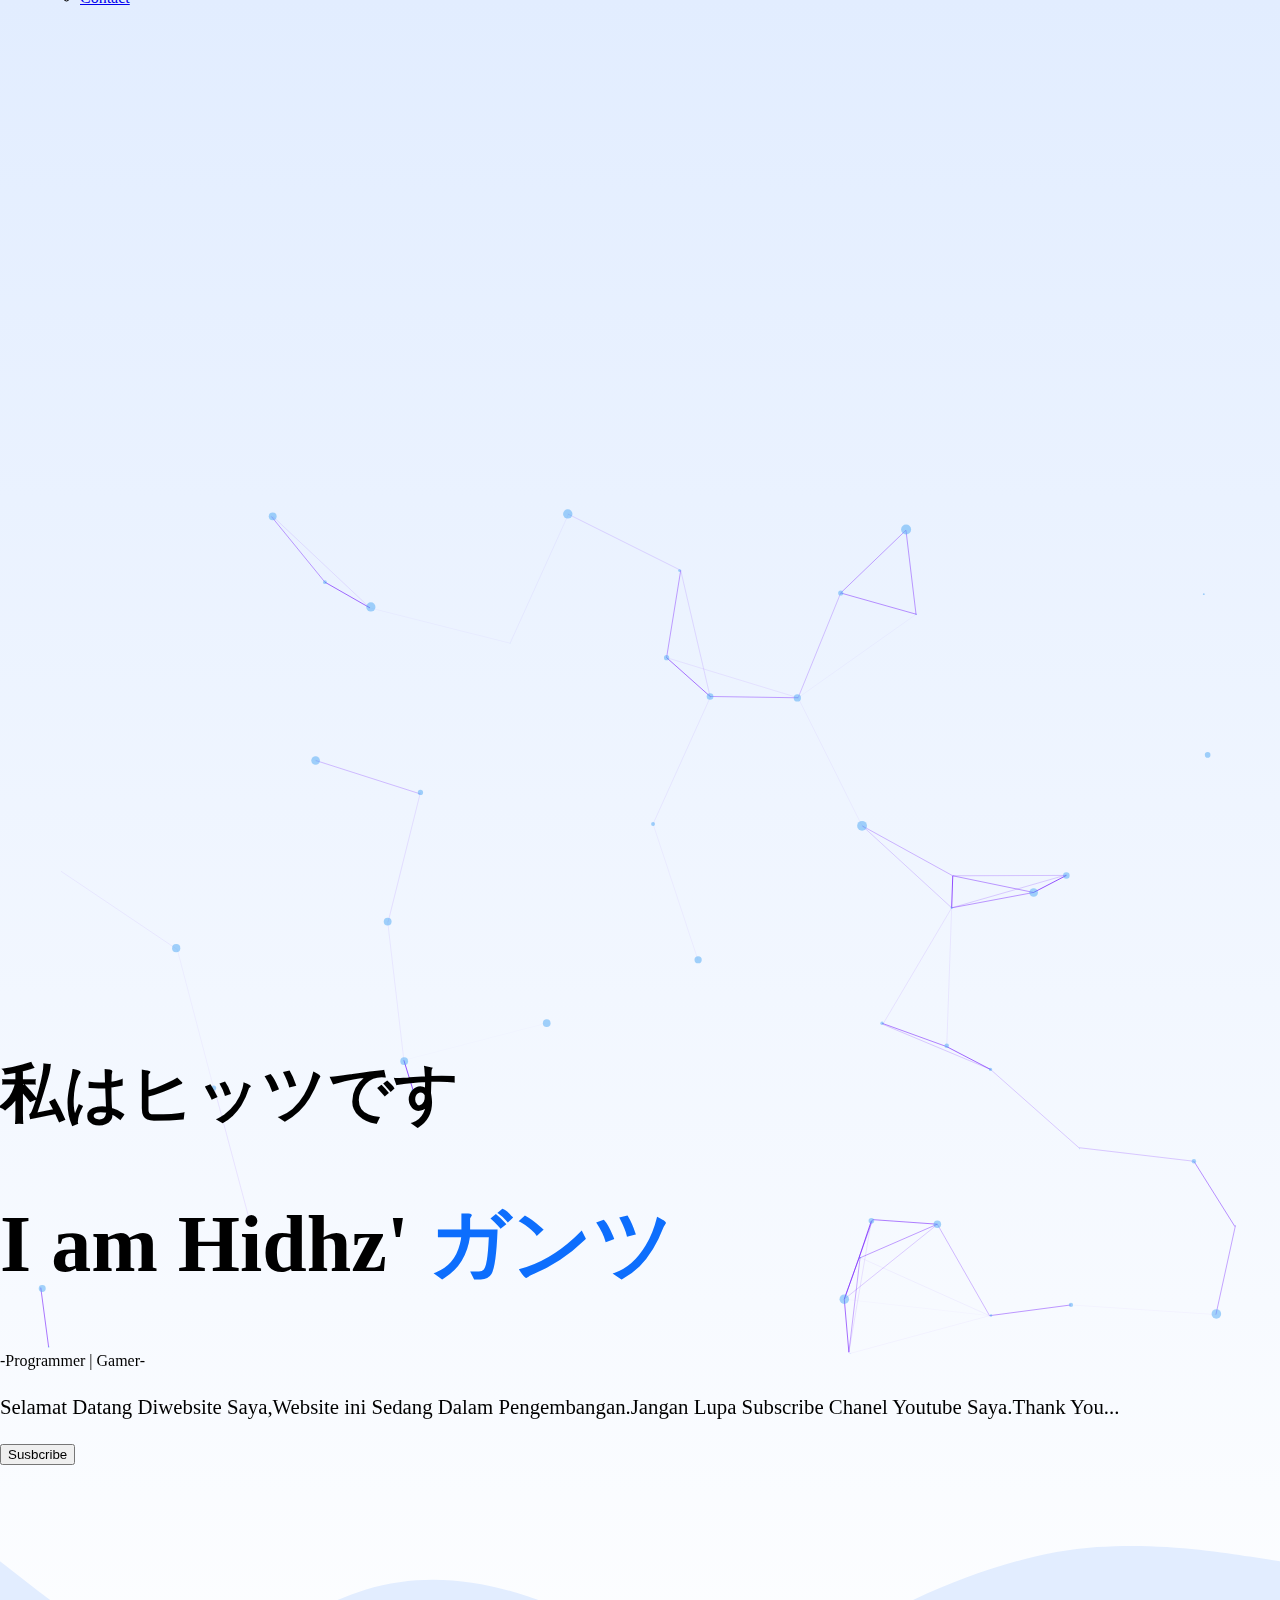
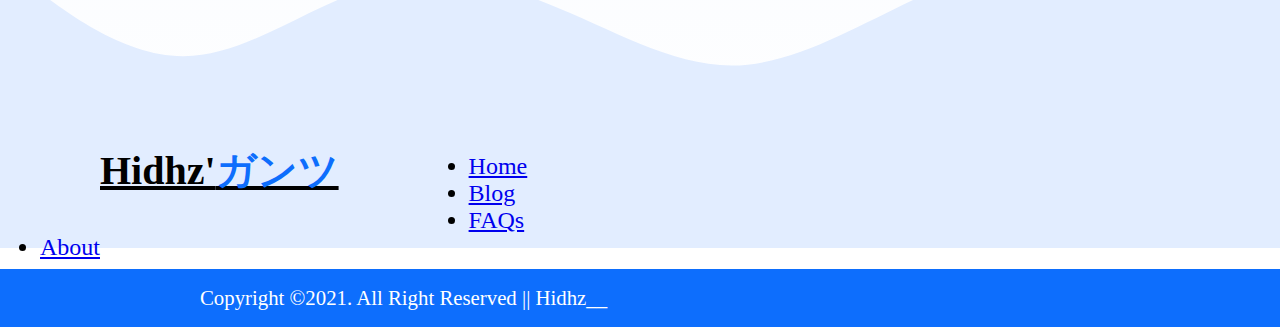
<file: index.html>
<!DOCTYPE html>
<html lang="en">
<head>
    <meta charset="UTF-8">
    <meta name="viewport" content="width=device-width, initial-scale=1.0">
    <meta http-equiv="X-UA-Compatible" content="ie=edge">
    <title>Home</title>
    <!-- Css Bootstrap -->
    <link href="https://cdn.jsdelivr.net/npm/bootstrap@5.1.3/dist/css/bootstrap.min.css" rel="stylesheet" integrity="sha384-1BmE4kWBq78iYhFldvKuhfTAU6auU8tT94WrHftjDbrCEXSU1oBoqyl2QvZ6jIW3" crossorigin="anonymous">
    
    <!--  FontAwesome -->
    <link rel="stylesheet" href="https://pro.fontawesome.com/releases/v5.10.0/css/all.css" integrity="sha384-AYmEC3Yw5cVb3ZcuHtOA93w35dYTsvhLPVnYs9eStHfGJvOvKxVfELGroGkvsg+p" crossorigin="anonymous"/>

    <!-- MyCss -->
    <link rel="stylesheet" href="style.css" type="text/css"/>
</head>
<body>
    <!-- Navbar -->
    <div id="particles-js">
    <nav class="navbar navbar-light fixed-top" id="myNavBarS">
      <div class="container-fluid">
        <a class="navbar-brand" id="name1" href="#">Hidhz'<span id="name2">ガンツ</span></a>
        <button class="navbar-toggler" type="button" data-bs-toggle="offcanvas" data-bs-target="#offcanvasNavbar" aria-controls="offcanvasNavbar">
          <span class="navbar-toggler-icon"></span>
        </button>
        <div class="offcanvas offcanvas-end" tabindex="-1" id="offcanvasNavbar" aria-labelledby="offcanvasNavbarLabel">
          <div class="offcanvas-header">
            <h5 class="offcanvas-title" id="offcanvasNavbarLabel">Hidhz'ガンツ</h5>
            <button type="button" class="btn-close text-reset" data-bs-dismiss="offcanvas" aria-label="Close"></button>
          </div>
          <div class="offcanvas-body">
            <ul class="navbar-nav justify-content-end flex-grow-1 pe-3">
              <li class="nav-item">
                <a class="nav-link active" aria-current="page" href="/">Home</a>
              </li>
              <li class="nav-item">
                <a class="nav-link" href="blog/blog.html">Blog</a>
              </li>
              <li class="nav-item dropdown">
                <a class="nav-link dropdown-toggle" href="#" id="offcanvasNavbarDropdown" role="button" data-bs-toggle="dropdown" aria-expanded="false">
                  Other
                </a>
                <ul class="dropdown-menu" aria-labelledby="offcanvasNavbarDropdown">
                  <li><a class="dropdown-item" href="#">About</a></li>
                  <li><a class="dropdown-item" href="#">Contact</a></li>
                </ul>
              </li>
            </ul>
          </div>
        </div>
      </div>
    </nav>
    <!-- Akhir Navbar -->
    
    <!-- Jumbotron -->
    <div class="jumbotron jumbotron-fluid text-center">
        <div class="container">
            <h1 class="display-4 text-bold" id="teksJepang">私はヒッツです</h1>
            <h1 class="display-4" id="teksName">I am 
                <span id="teksHidhz">Hidhz'</span>
                <span id="teksName3">ガンツ</span>
            </h1>
            <p class="lead" id="epep"> -Programmer | Gamer- </p>
            <p class="lead" id="teksJumbotron">Selamat Datang Diwebsite Saya,Website ini Sedang Dalam Pengembangan.Jangan Lupa Subscribe Chanel Youtube Saya.Thank You...</p>
            <a href="https://youtube.com/channel/UCMJ9Qg58jw3lb-JqBl5v3pQ">
                <button class="btn btn-outline-danger" type="button">Susbcribe</button>
            </a>
        </div>
    </div> 
    </div>
    <!-- Akhir Jumbotron -->

<br><br><br><br><br><br><br><br><br><br><br><br><br><br><br><br><br><br><br><br><br><br><br><br><br><br><br><br><br><br><br><br>


    <!-- Footer -->
    <footer>
        <div class="gelombang">
          <svg xmlns="http://www.w3.org/2000/svg" viewBox="0 0 1440 320"><path fill="#e2edff" fill-opacity="1" d="M0,96L34.3,122.7C68.6,149,137,203,206,202.7C274.3,203,343,149,411,128C480,107,549,117,617,144C685.7,171,754,213,823,213.3C891.4,213,960,171,1029,138.7C1097.1,107,1166,85,1234,80C1302.9,75,1371,85,1406,90.7L1440,96L1440,320L1405.7,320C1371.4,320,1303,320,1234,320C1165.7,320,1097,320,1029,320C960,320,891,320,823,320C754.3,320,686,320,617,320C548.6,320,480,320,411,320C342.9,320,274,320,206,320C137.1,320,69,320,34,320L0,320Z"></path></svg>
        </div>
       
          <div id="bgFooter">
            <a href="#" class="nav-link" id="link-nama">Hidhz'<span id="link-nama2">ガンツ</span></a>
            <ul class="nav" id="navFooter">
                <li class="nav-item"><a href="#" class="nav-link">Home</a></li>
                <li class="nav-item"><a href="#" class="nav-link">Blog</a></li>
                <li class="nav-item"><a href="#" class="nav-link">FAQs</a></li>
                <li class="nav-item"><a href="#" class="nav-link">About</a></li>
            </ul>
          </div>
            
            <div>
              <p id="copyright">Copyright &copy;2021. All Right Reserved || Hidhz__</p>
            </div>
    </footer> 
    <!-- Akhir Footer -->
    
    <!-- Javascript Bootstrap -->
    <script src="https://cdn.jsdelivr.net/npm/bootstrap@5.1.3/dist/js/bootstrap.bundle.min.js" integrity="sha384-ka7Sk0Gln4gmtz2MlQnikT1wXgYsOg+OMhuP+IlRH9sENBO0LRn5q+8nbTov4+1p" crossorigin="anonymous"></script>
    <script src="https://cdn.jsdelivr.net/npm/bootstrap@4.6.1/dist/js/bootstrap.min.js" integrity="sha384-VHvPCCyXqtD5DqJeNxl2dtTyhF78xXNXdkwX1CZeRusQfRKp+tA7hAShOK/B/fQ2" crossorigin="anonymous"></script>
    <script src="https://cdn.jsdelivr.net/npm/jquery@3.5.1/dist/jquery.slim.min.js" integrity="sha384-DfXdz2htPH0lsSSs5nCTpuj/zy4C+OGpamoFVy38MVBnE+IbbVYUew+OrCXaRkfj" crossorigin="anonymous"></script>
    <script src="https://cdn.jsdelivr.net/npm/popper.js@1.16.1/dist/umd/popper.min.js" integrity="sha384-9/reFTGAW83EW2RDu2S0VKaIzap3H66lZH81PoYlFhbGU+6BZp6G7niu735Sk7lN" crossorigin="anonymous"></script>

 
    <!-- Particle Js -->
    <script src="partikel/particles.js" type="text/javascript"></script>
    <script src="partikel/app.js" type="text/javascript"></script>
    
    <!-- MyJavascript -->
    <script src="main.js" type="text/javascript" charset="utf-8"></script>
    
</body>
</html>
</file>
<file: style.css>
body{
    background-image: linear-gradient(#e2edff,white);
    background-repeat: no-repeat;
    margin: 0;
    padding: 0;
    height: 100vh;
}
/* Jumbotron -------------------------------------------------- */
.container{
     position: relative;
     top: 1000px;
}
.container #teksName{
    font-size: 5em;
}
.container #teksHidhz{
    font-weight: bold;
}
.container #teksName3{
    color: #0D6EFD;
}
.container #teksJepang{
    font-size: 4rem;
}
.container #teksJumbotron{
    margin: 25px 0 25px 0;
    font-size: 1.3rem;
}
/* Footer ---------------------------------------------------- */
/*
footer{
    margin-top: 100px;
    margin-bottom: 0;
}
#bgFooter{
    background-color: #e2edff;
    height: 300px;
}
#copyright{
font-size: 2em;
    text-align: center;
}
#teksS{
    text-align: center;
    font-size: 2.9em;
    position: relative;
    bottom: 25px;
}
#email{
    margin: 0 auto;
    width: 50%;
    height: 60px;
}
#tombolSubs{
    position: relative;
    right: 185px;
}
*/
/* Partikel --------------------------------------------------- */
#particles-js{
    height: 100%;
    position: relative;
    top: -200px;
}



.gelombang{
    margin-bottom: -40px;
    position: relative;
}
#bgFooter{
    background-color: #e2edff;
    height: 100px;
}
#navFooter{
    font-size: 1.5em;
    position: relative;
    top: 5px;
}
#link-nama{
    color: black;
    font-weight: bold;
    font-size: 40px;
    position: relative;
    top: -5px;
    float: left;
    margin-left: 100px;
    margin-right: 130px;
    
}
#link-nama2{
    color: #0D6EFD;
}
#copyright{
    color: white;
    font-size: 1.3em;
    background-color: #0D6EFD;
    padding: 17px 200px;
}





/* Responsive Mobile */
@media screen and (max-width: 576px) {
/* Jumbotron -------------------------------------------------- */
    .container{
         position: relative;
         top: 450px;
    }
    .container #teksName{
        font-size: 1.8em;
    }
    .container #teksJepang{
        font-size: 1.3rem;
    }
    .container #teksJumbotron{
        margin: 15px 0;
        font-size: .5rem;
    }
    .container #epep{
        font-size: .4em;
    }
    .container #btnIndex{
        font-size: .5em;
    }
/* Footer ---------------------------------------------------- */
 /*   #bgFooter{
        height: 170px;
    }
    #copyright{
        font-size: 1em;
    }
    #teksS{
        font-size: 1.2em;
        bottom: 11px;
    }
    #email{
        height: 38px;
    }
    #tombolSubs{
        right: 35px;
    } */
    
    
.gelombang{
    margin-bottom: -15px;
}
#bgFooter{
    height: 40px;
}
#navFooter{
    font-size: .5em;
    top: 0px;
    left: -5px;
}
#link-nama{
    font-size: .7em;
    top: -3px;
    margin-left: 20px;
    margin-right: 0;
}
#copyright{
    font-size: .4em;
    padding: 7px 100px;
}
    
}
</file>
